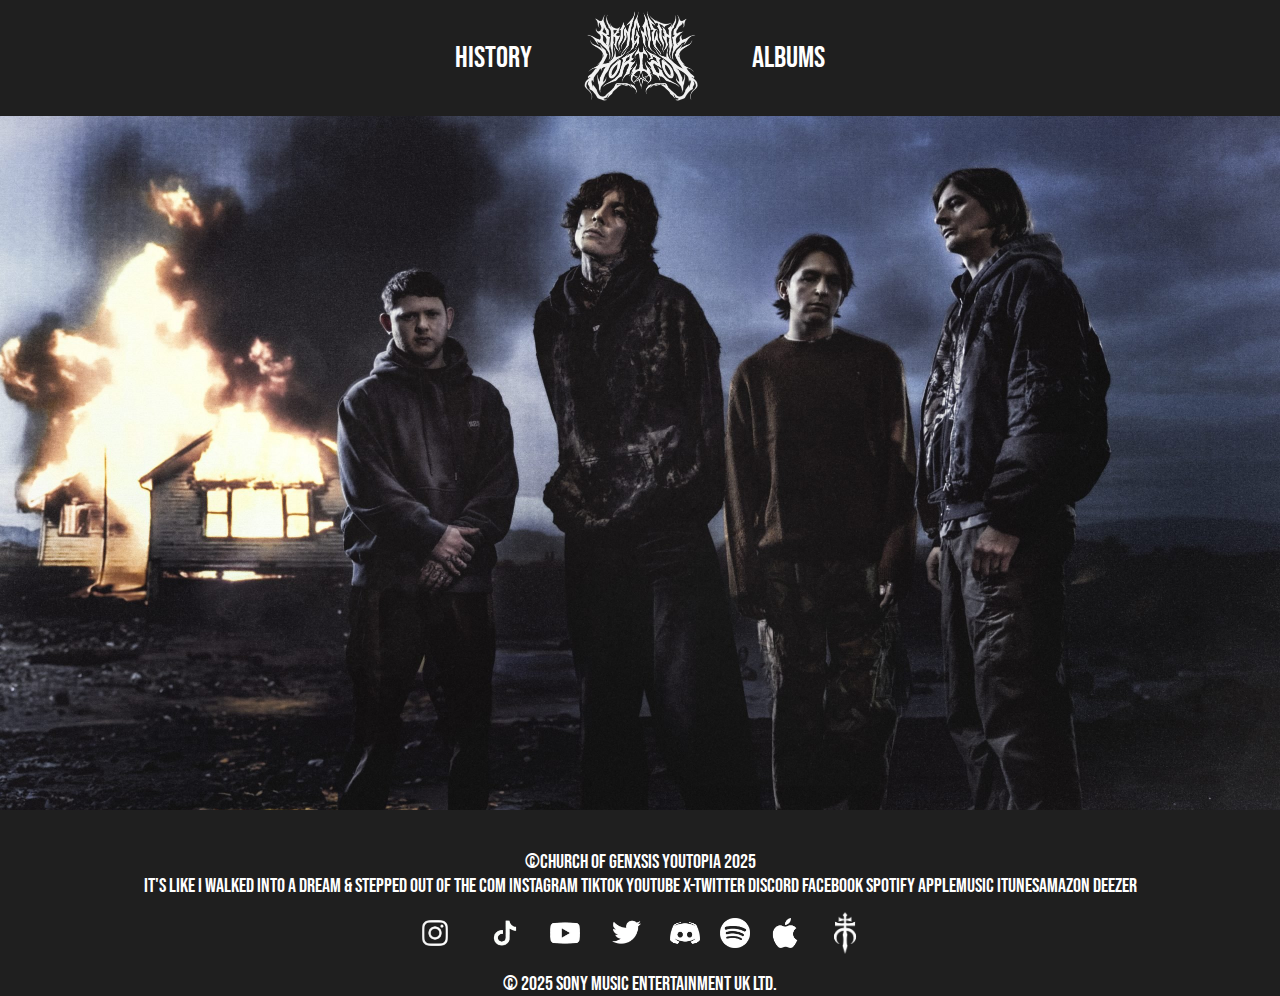
<file: index.html>
<!DOCTYPE html>
<html lang="en">
<head>
    <meta charset="UTF-8">
    <meta name="viewport" content="width=device-width, initial-scale=1.0">
    <title>BMTH</title>
   <link rel="icon" href="./image/bmth-logo-removebg-preview.png">
   <link rel="stylesheet" href="style.css">
   <link rel="preconnect" href="https://fonts.googleapis.com">
<link rel="preconnect" href="https://fonts.gstatic.com" crossorigin>
<link href="https://fonts.googleapis.com/css2?family=Bebas+Neue&display=swap" rel="stylesheet">
<link rel="preconnect" href="https://fonts.googleapis.com">
<link rel="preconnect" href="https://fonts.gstatic.com" crossorigin>
<link href="https://fonts.googleapis.com/css2?family=Kapakana:wght@300..400&display=swap" rel="stylesheet">
</head>
<body>
    <header>
        <nav class="navigation">
            <a href="./history.html"  class="nav-punkt">history</a>
            <a href="#"><img class="icon" src="./image/bring-removebg-preview.png" alt=""></a>
            <a href="./albums.html" class="nav-punkt">albums</a>
        </nav>
      
    </header>
    <div class="coteiner">
        <p class="bmth">Bring Me The Horizon</p>
    </div>
    <footer>
            <p class="youtopia">©Church of Genxsis Youtopia 2025 </p>
        <p class="descript"> It's like I walked into a dream & stepped out of the com instagram tiktok youtube x-twitter discord facebook spotify applemusic itunesamazon deezer</p>
        <ul class="source">
            <li> <a target="_blank" href="https://www.instagram.com/bringmethehorizon/?hl=en"> <img style="width: 50px;" src="./image/White Instagram PNG Outline Icon Transparent with Background - 640x414.png" alt=""></a></li>
            <li> <a target="_blank" href="https://www.tiktok.com/@officialbmth"> <img style="width: 50px;" src="./image/white-tiktok-removebg-preview.png" alt=""></a></li>
            <li> <a target="_blank" href="https://www.youtube.com/channel/UCAayZDDj3uom0QpSJiwLoUw"> <img style="width: 30px;" src="./image/youtube-removebg-preview.png" alt=""></a></li>
            <li> <a target="_blank" href="https://x.com/bmthofficial"> <img style="width: 50px;" src="./image/pngtree-white-twitter-icon--removebg-preview.png" alt=""></a></li>
            <li> <a target="_blank" href="https://app.levellr.com/bmth"> <img style="width: 30px;" src="./image/discord-removebg-preview.png" alt=""></a></li>
            <li> <a target="_blank" href="https://open.spotify.com/artist/1Ffb6ejR6Fe5IamqA5oRUF?si=opyADIgeSC6BNu-2j-dTgw&nd=1&dlsi=b5165b3e6f5d4e90"> <img style="width: 30px;" src="./image/spotify-removebg-preview.png" alt=""></a></li>
            <li> <a target="_blank" href="https://music.apple.com/ua/artist/bring-me-the-horizon/121043936"> <img style="width: 30px;" src="./image/apple-removebg-preview.png" alt=""></a></li>
            <li> <a target="_blank" href="https://dropdead.world/?srsltid=AfmBOoqTgjVtWQ6HOAnwyMZVxaWORB2SXRrzFnpNfz1ZIqHcw5H_eGPZ"> <img style="width: 50px;" src="./image/drop_dead-removebg-preview.png" alt=""></a></li>
        </ul>
        <p class="text_footer">© 2025 Sony Music Entertainment UK Ltd.</p>
    </footer>
</body>
</html>
</file>
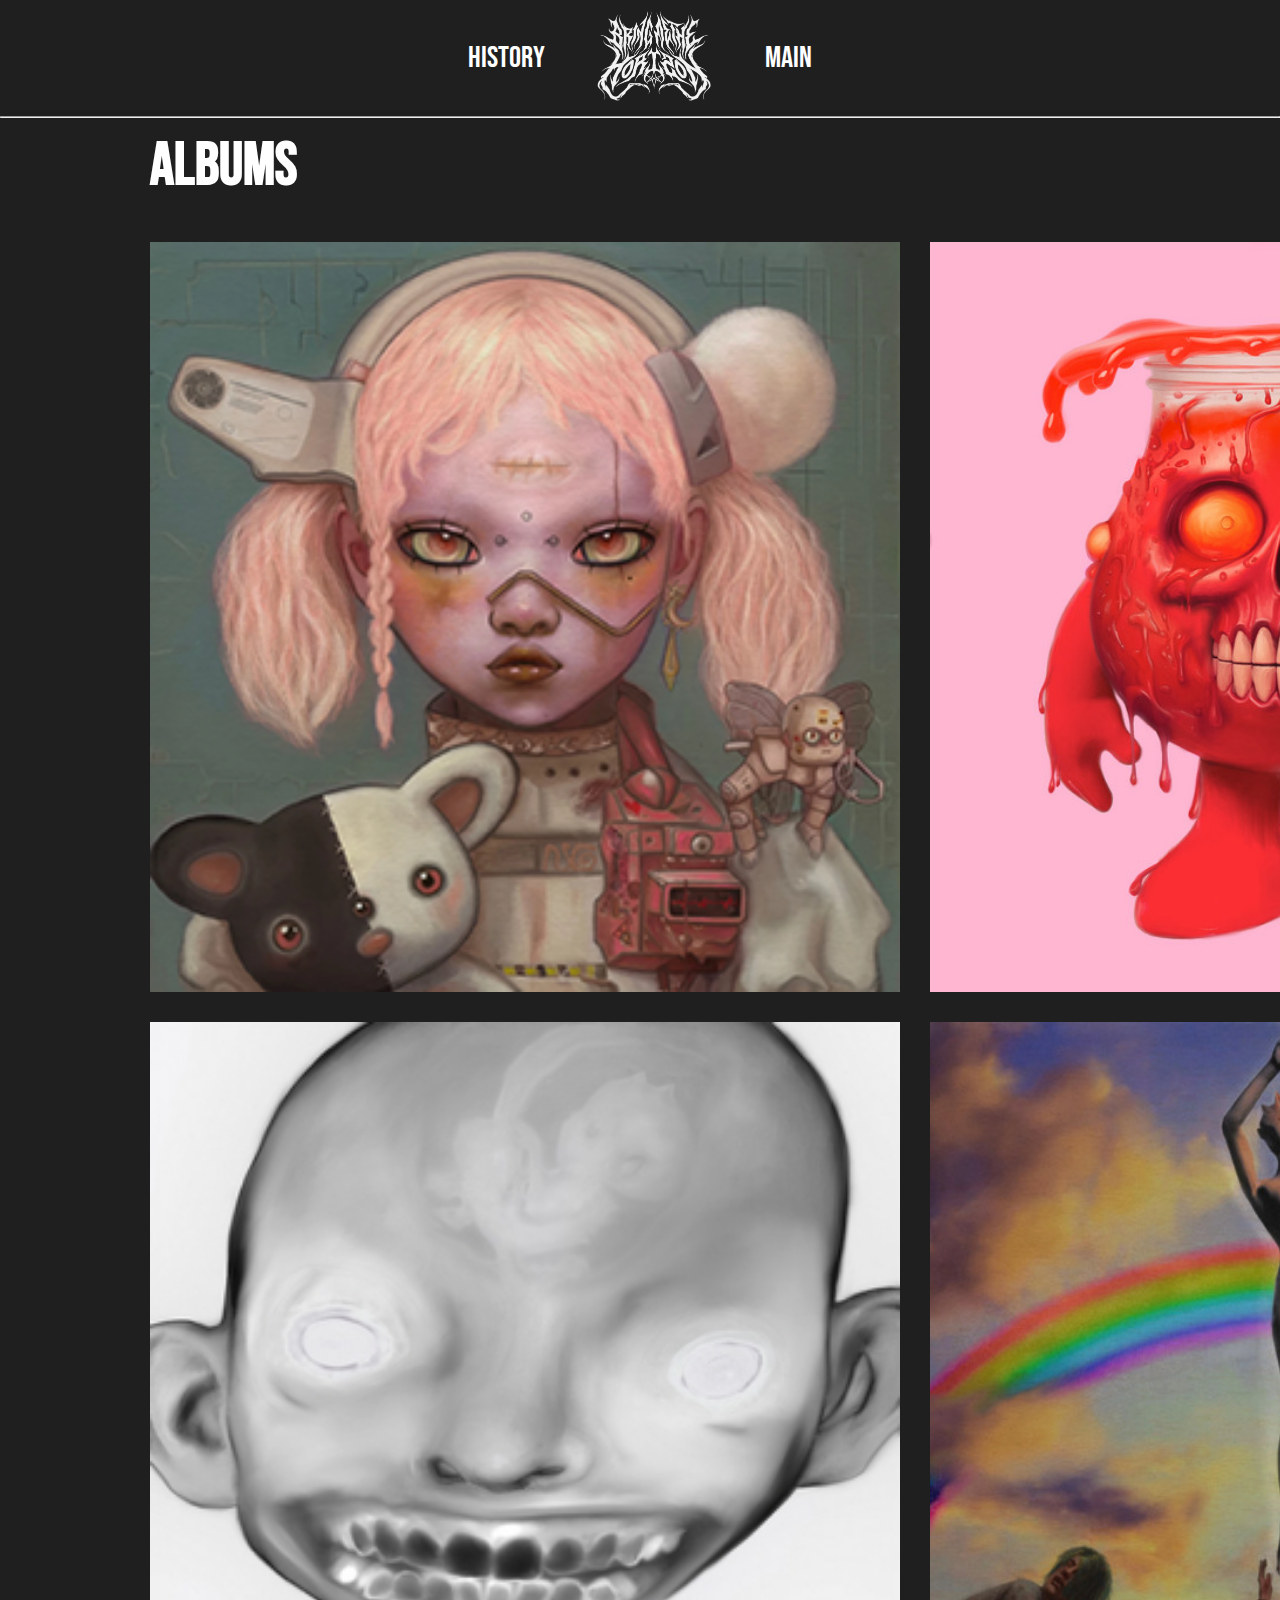
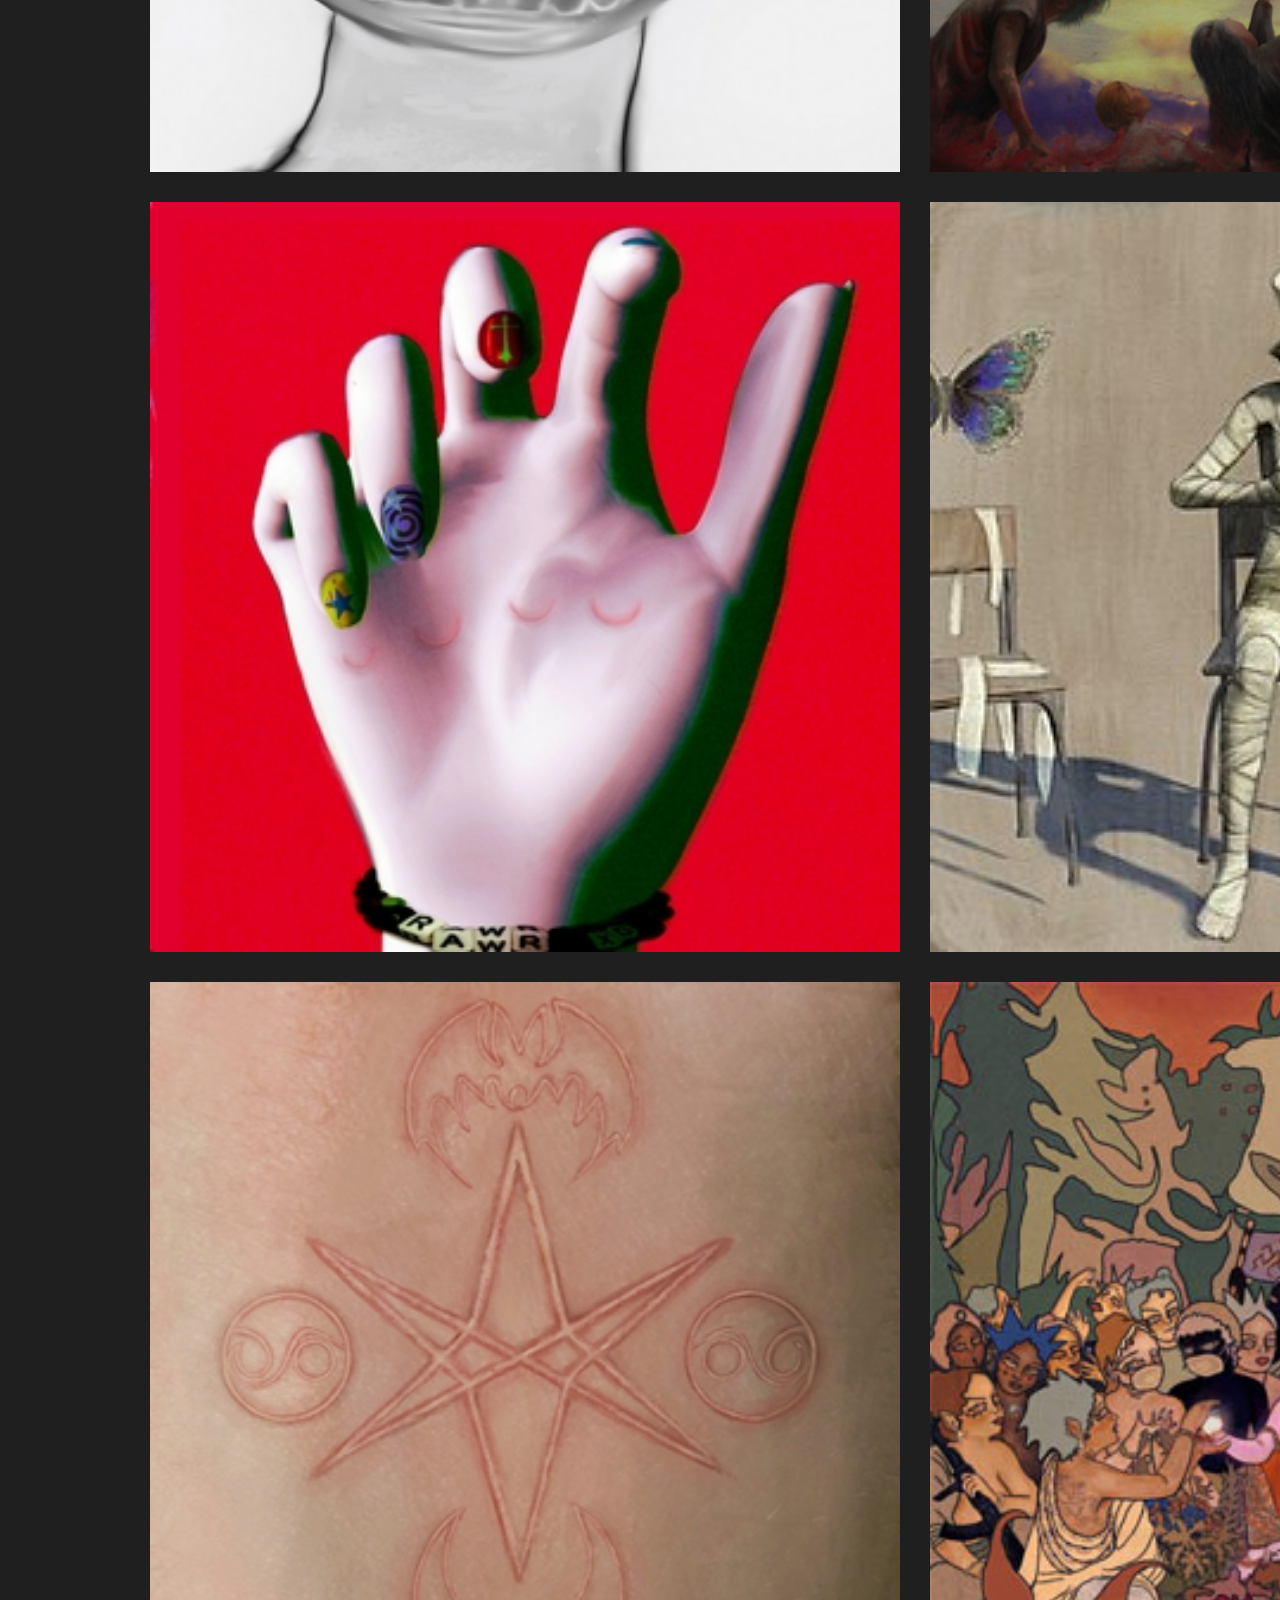
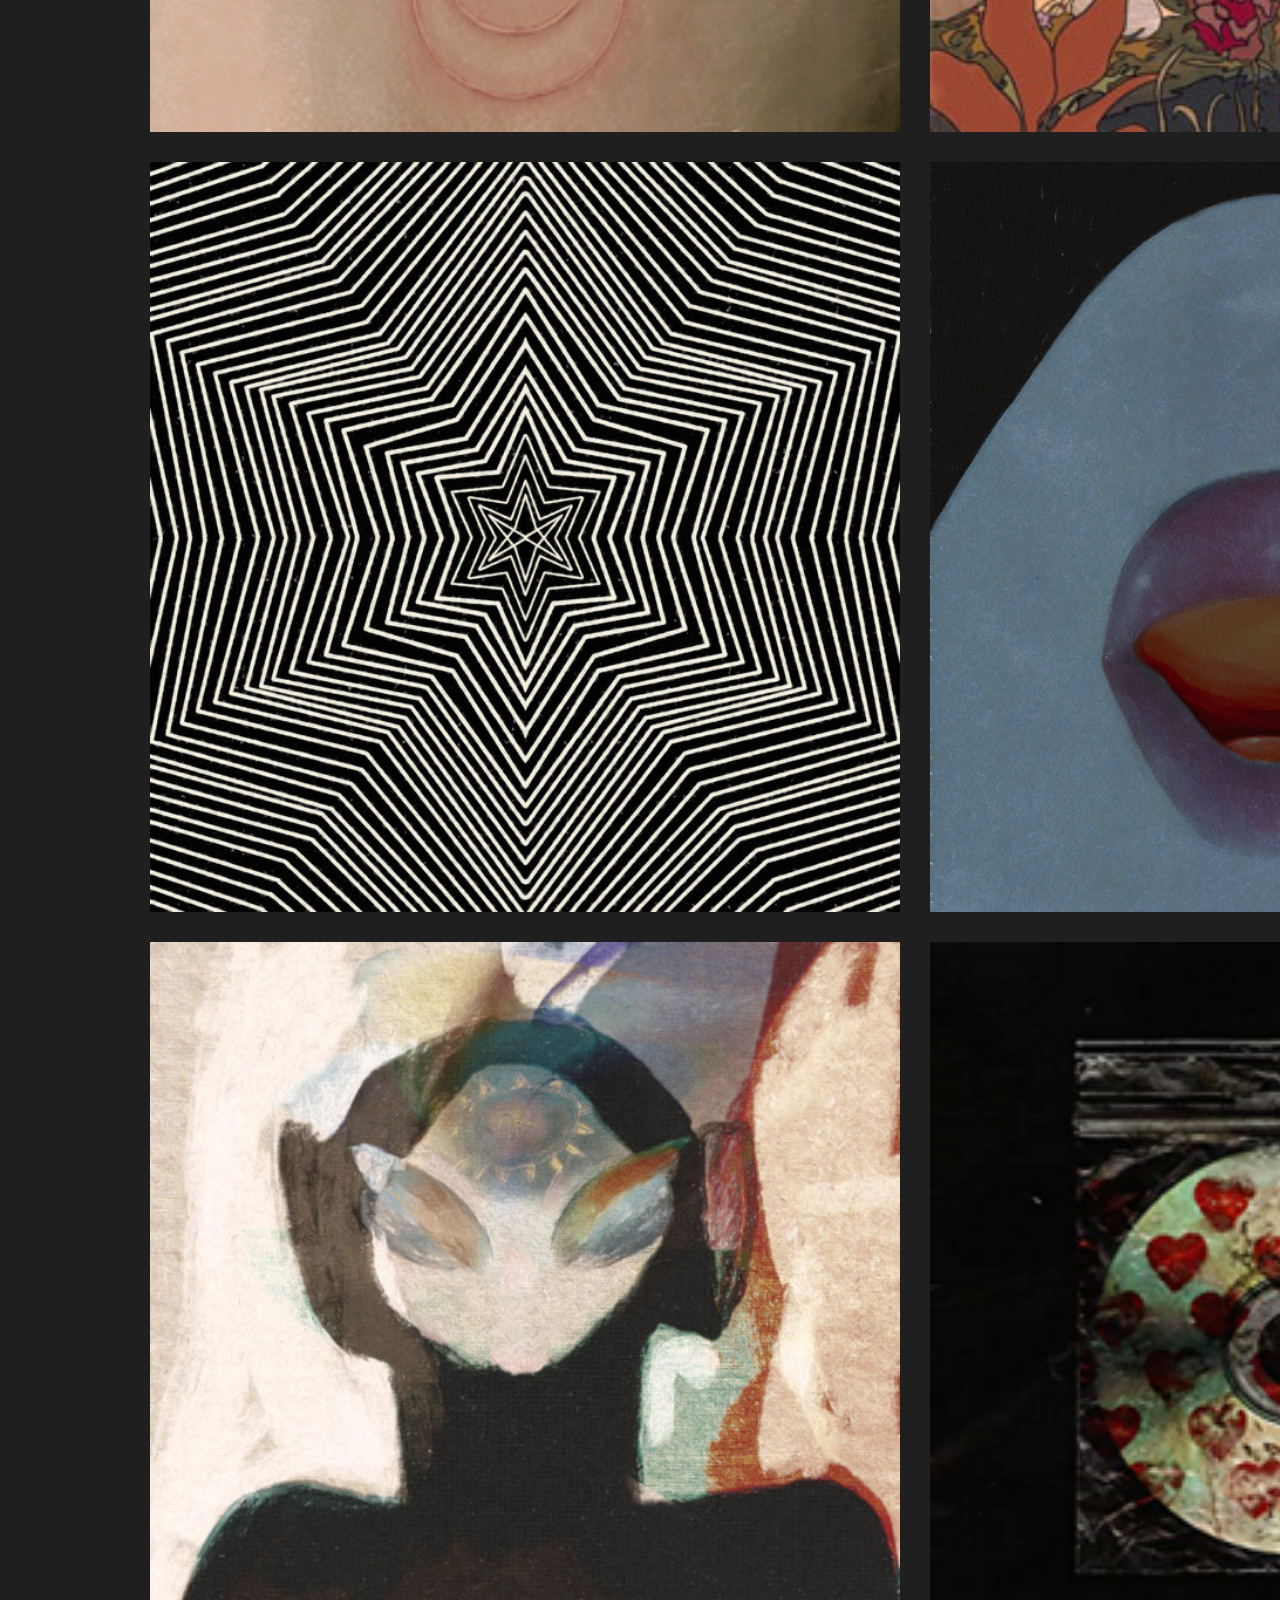
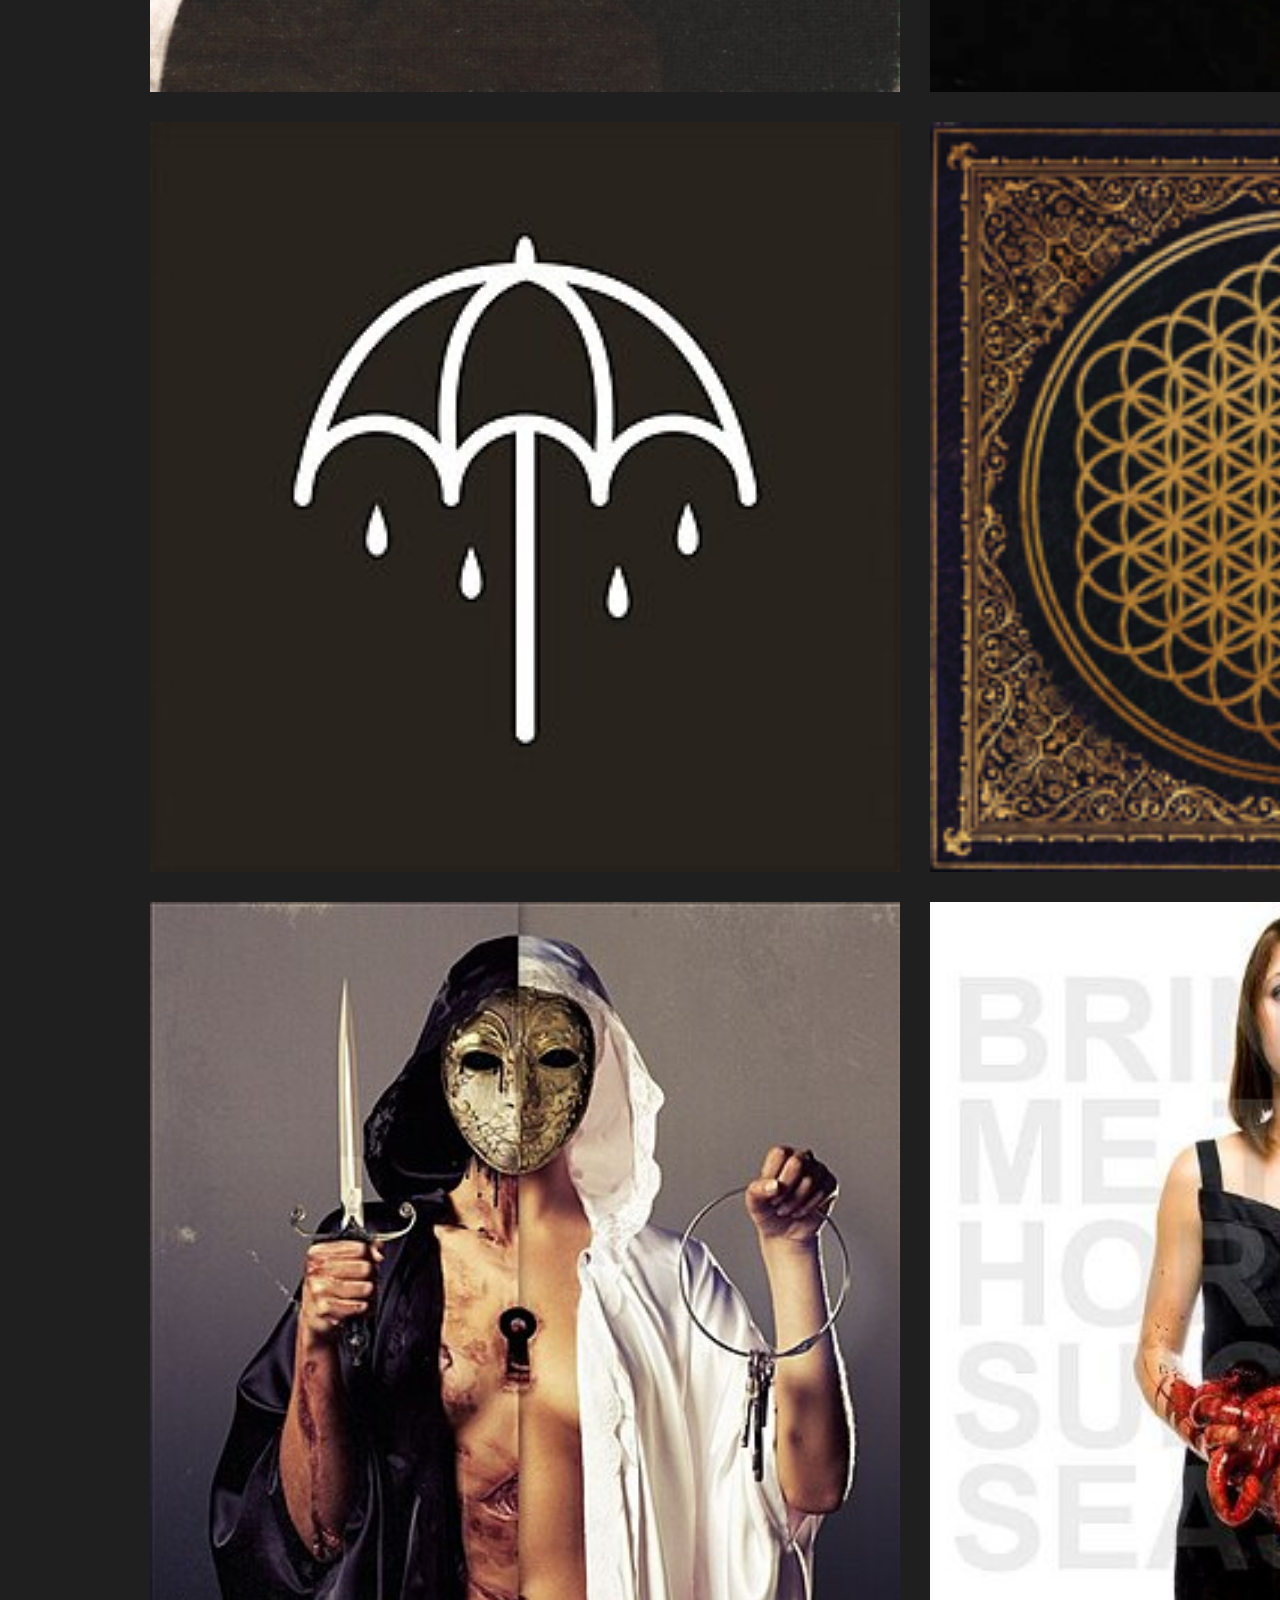
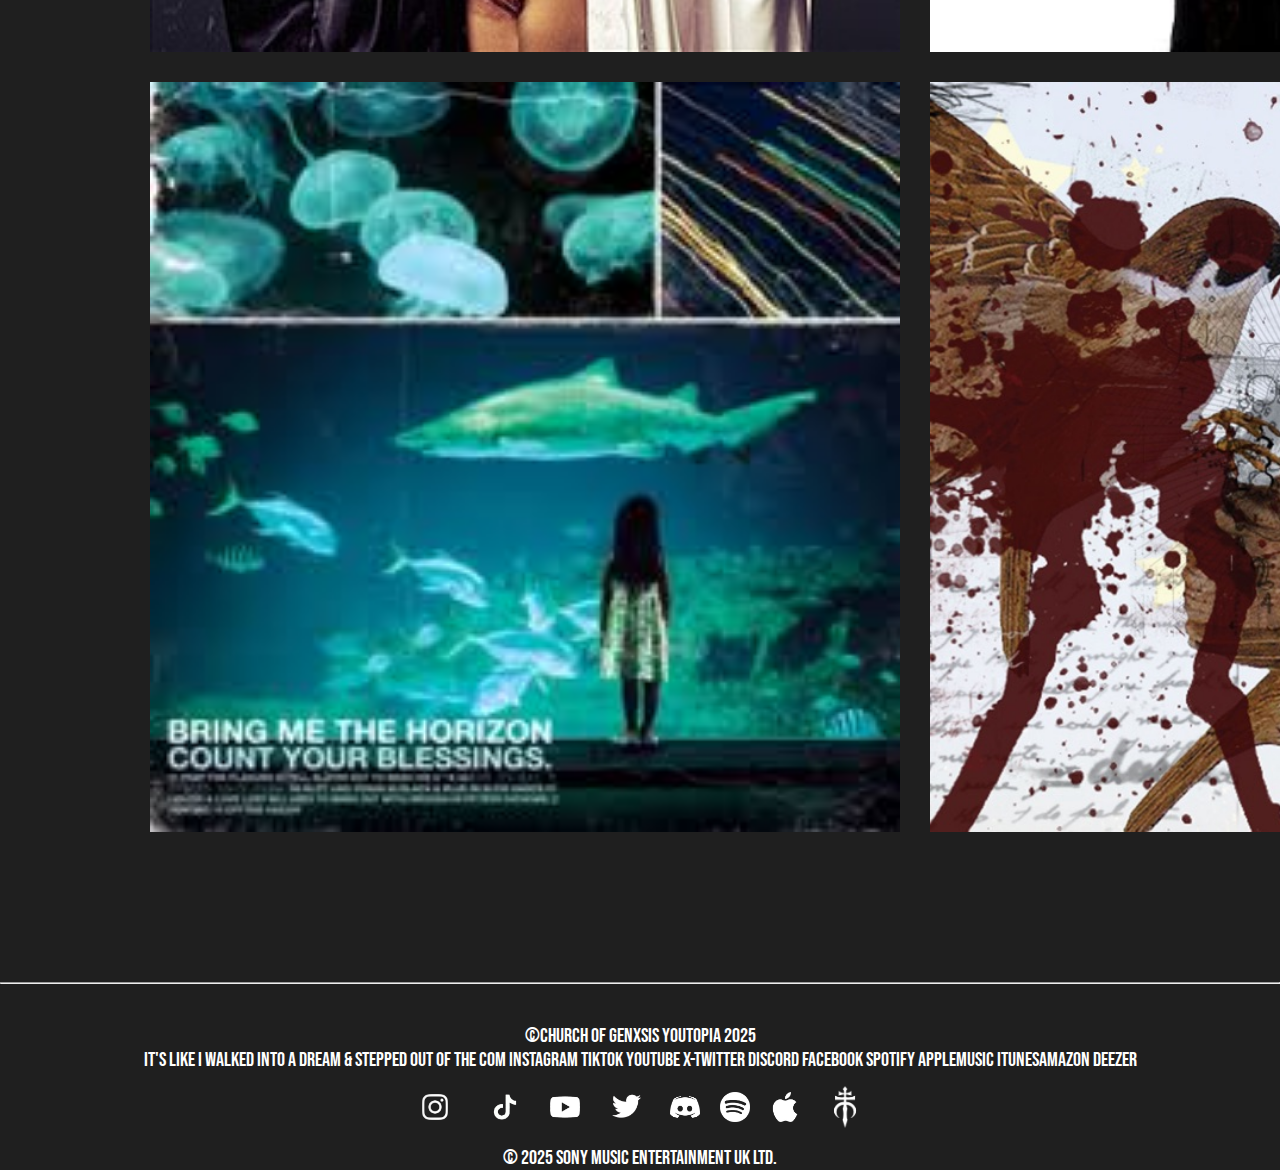
<file: albums.html>
<!DOCTYPE html>
<html lang="en">
<head>
    <meta charset="UTF-8">
    <meta name="viewport" content="width=device-width, initial-scale=1.0">
    <title>BMTH</title>
    <link rel="icon" href="./image/bmth-logo-removebg-preview.png">
    <link rel="stylesheet" href="style.css">
    <link rel="preconnect" href="https://fonts.googleapis.com">
 <link rel="preconnect" href="https://fonts.gstatic.com" crossorigin>
 <link href="https://fonts.googleapis.com/css2?family=Bebas+Neue&display=swap" rel="stylesheet">
 <link rel="preconnect" href="https://fonts.googleapis.com">
 <link rel="preconnect" href="https://fonts.gstatic.com" crossorigin>
 <link href="https://fonts.googleapis.com/css2?family=Kapakana:wght@300..400&display=swap" rel="stylesheet">
</head>
<body>
    <header>
        <nav class="navigation">
            <a style="background-color: transparent;" href="./history.html" class="nav-punkt">history</a>
            <a style="background-color: transparent;" href="#"><img style="background-color: transparent;"  class="icon" src="./image/bring-removebg-preview.png" alt=""></a>
            <a style="background-color: transparent;" href="./index.html"  class="nav-punkt">main</a>
        </nav>
        <hr>
    </header>
    <main style="margin-left: 150px;">
            <h1 class="title_albums">albums</h1>
        <div class="catalog">
            <div class="img_album"> <img style="width: 750px;" src="./image/Post_Human_NeX_GEn.png" alt="">
                <div class="overlay">
                    <div class="overlay-content">
                        <h2 style="background-color: transparent;" class="title_picture">POST HUMAN: NeX GEn</h2>
                        <p class="paragrov_picture">May 24, 2024</p>
                        <a target="_blank" href="https://bmth.co/nexgenAW" class="button_picture">listen</a>
                    </div>
                </div>
            </div>
            <div class="img_album"> <img style="width: 750px;" src="./image/kool-aid.jfif" alt="">
                <div class="overlay">
                    <div class="overlay-content">
                        <h2 style="background-color: transparent;" class="title_picture">Kool-Aid</h2>
                        <p class="paragrov_picture">October 13, 2023</p>
                        <a target="_blank" href="https://bmth.co/Kool-AidAW" class="button_picture">listen</a>
                    </div>
                </div>
            </div>
            <div class="img_album"> <img style="width: 750px;" src="./image/Darkside_BMTH.jpg" alt="">
                <div class="overlay">
                    <div class="overlay-content">
                        <h2 style="background-color: transparent;" class="title_picture">DArkSide</h2>
                        <p class="paragrov_picture">January 5, 2024</p>
                        <a target="_blank" href="https://bmth.co/DArkSideAW" class="button_picture">listen</a>
                    </div>
                </div>
            </div>
            <div class="img_album"> <img style="width: 750px;" src="./image/amen.jpg" alt="">
                <div class="overlay">
                    <div class="overlay-content">
                        <h2 style="background-color: transparent;" class="title_picture">AmEN!</h2>
                        <p class="paragrov_picture">June 2, 2023</p>
                        <a target="_blank" href="https://bmth.co/AmenAW" class="button_picture">listen</a>
                    </div>
                </div>
            </div>
            <div class="img_album"> <img style="width: 750px;" src="./image/Bring_Me_The_Horizon_-_Lost.jpeg" alt="">
                <div class="overlay">
                    <div class="overlay-content">
                        <h2 style="background-color: transparent;" class="title_picture">LosT</h2>
                        <p class="paragrov_picture">May 4, 2023</p>
                        <a target="_blank" href="https://bmth.co/LosTAW" class="button_picture">listen</a>
                    </div>
                </div>
            </div>
            <div class="img_album"> <img style="width: 750px;" src="./image/Strangers_-_BMTH.jpeg" alt="">
                <div class="overlay">
                    <div class="overlay-content">
                        <h2 style="background-color: transparent;" class="title_picture">sTraNgeRs</h2>
                        <p class="paragrov_picture">July 6, 2022</p>
                        <a target="_blank" href="https://bmth.co/strangersAW" class="button_picture">listen</a>
                    </div>
                </div>
            </div>
            <div class="img_album"> <img style="width: 750px;" src="./image/Bring_Me_The_Horizon_-_Die4U.jpeg" alt="">
                <div class="overlay">
                    <div class="overlay-content">
                        <h2 style="background-color: transparent;" class="title_picture">DiE4u</h2>
                        <p class="paragrov_picture">September 15, 2021</p>
                        <a target="_blank" href="https://open.spotify.com/album/4L4TlrXB94790rqWBprweP" class="button_picture">listen</a>
                    </div>
                </div>
            </div>
            <div class="img_album"> <img style="width: 750px;" src="./image/Bring_Me_the_Horizon_Post_Human_Survival_Horror_Cover_Art_2020.jpg" alt="">
                <div class="overlay">
                    <div class="overlay-content">
                        <h2 style="background-color: transparent;" class="title_picture">POST HUMAN : SURVIVAL HORROR</h2>
                        <p class="paragrov_picture">October 30, 2020</p>
                        <a target="_blank" href="https://open.spotify.com/album/0e1WaSNDZnoPixaxDNdWo4?go=1&nd=1&dlsi=1752d1432ff24fb5" class="button_picture">listen</a>
                    </div>
                </div>
            </div>
            <div class="img_album"> <img style="width: 750px;" src="./image/obey.jfif" alt="">
                <div class="overlay">
                    <div class="overlay-content">
                        <h2 style="background-color: transparent;" class="title_picture">Obey (with YUNGBLUD)</h2>
                        <p class="paragrov_picture">September 2, 2020</p>
                        <a target="_blank" href="https://open.spotify.com/track/6MD6xpFK4cfquxRqXxqwjq" class="button_picture">listen</a>
                    </div>
                </div>
            </div>
            <div class="img_album"> <img style="width: 750px;" src="./image/Bring_Me_the_Horizon_-_Parasite_Eve_cover.jpg" alt="">
                <div class="overlay">
                    <div class="overlay-content">
                        <h2 style="background-color: transparent;" class="title_picture">Parasite Eve</h2>
                        <p class="paragrov_picture">June 25, 2020</p>
                        <a target="_blank" href="https://open.spotify.com/album/5PMPY8a70DCHnQic13XueL" class="button_picture">listen</a>
                    </div>
                </div>
            </div>
            <div class="img_album"> <img style="width: 750px;" src="./image/listen.jpg" alt="">
                <div class="overlay">
                    <div class="overlay-content">
                        <h2 style="background-color: transparent;" class="title_picture">Music to listen to~dance to~blaze <br>
                            to~pray to~feed to~sleep to~talk to~grind <br>
                             to~trip to~breath to~help to~hurt to~scroll to~roll to~love <br>
                              to~hate to~learn Too~plot to~play <br>
                             to~be to~feel to~breed to~sweat to~dream <br>
                             to~hide to~live to~die to~GO TO</h2>
                        <p class="paragrov_picture">December 27, 2019</p>
                        <a target="_blank" href="https://open.spotify.com/album/6yC6aLzX5knhWpKDidwxft" class="button_picture">listen</a>
                    </div>
                </div>
            </div>
            <div class="img_album"> <img style="width: 750px;" src="./image/AmoBringMetheHorizon.png" alt="">
                <div class="overlay">
                    <div class="overlay-content">
                        <h2 style="background-color: transparent;" class="title_picture">amo</h2>
                        <p class="paragrov_picture">January 25, 2019</p>
                        <a target="_blank" href="https://open.spotify.com/album/04mkS7FooK8fRbB626T9NR" class="button_picture">listen</a>
                    </div>
                </div>
            </div>
            <div class="img_album"> <img style="width: 750px;" src="./image/That's_the_Spirit_cover.jpeg" alt="">
                <div class="overlay">
                    <div class="overlay-content">
                        <h2 style="background-color: transparent;" class="title_picture">That’s The Spirit</h2>
                        <p class="paragrov_picture">September 11, 2015</p>
                        <a target="_blank" href="https://smarturl.it/ThatsTheSpiritSp" class="button_picture">listen</a>
                    </div>
                </div>
            </div>
            <div class="img_album"> <img style="width: 750px;" src="./image/BMTH_Sempiternal.png" alt="">
                <div class="overlay">
                    <div class="overlay-content">
                        <h2 style="background-color: transparent;" class="title_picture">Sempiternal</h2>
                        <p class="paragrov_picture">April 1, 2013</p>
                        <a target="_blank" href="https://open.spotify.com/album/6IYPmM3xsOPL2XPSvf1ZAz" class="button_picture">listen</a>
                    </div>
                </div>
            </div>
            <div class="img_album"> <img style="width: 750px;" src="./image/TIAHBMISITIAHLKIAS.jpg" alt="">
                <div class="overlay">
                    <div class="overlay-content">
                        <h2 style="background-color: transparent;" class="title_picture">There is a Hell Believe Me I’ve Seen It. There is a Heaven Let’s Keep it a Secret</h2>
                        <p class="paragrov_picture">October 4, 2010</p>
                        <a target="_blank" href="https://open.spotify.com/album/20YfDBr8sQJbKuHF0XKOjN?si=pvGAxXtXTf61_ePnJTl8Xw&nd=1&dlsi=f02eb60115e94d73" class="button_picture">listen</a>
                    </div>
                </div>
            </div>
            <div class="img_album"> <img style="width: 750px;" src="./image/BMTH_S._Season.jpg" alt="">
                <div class="overlay">
                    <div class="overlay-content">
                        <h2 style="background-color: transparent;" class="title_picture">Suicide Season</h2>
                        <p class="paragrov_picture">September 29, 2008</p>
                        <a target="_blank" href="https://open.spotify.com/album/6bdSj3D5soQXZqlxSn5ZQr?si=yvd4Z4F0RPiQyTEzrqUkmA&nd=1&dlsi=3643f56dc9844c72" class="button_picture">listen</a>
                    </div>
                </div>
            </div>
            <div class="img_album"> <img style="width: 750px;" src="./image/images.jfif" alt="">
                <div class="overlay">
                    <div class="overlay-content">
                        <h2 style="background-color: transparent;" class="title_picture">Count Your Blessings</h2>
                        <p class="paragrov_picture">October 30, 2006</p>
                        <a target="_blank" href="https://open.spotify.com/album/3w9BRbUQJTaGxu7a1DEB7S?si=wBjrQ_e4RBGvGJgwU_A8dA&nd=1&dlsi=f65a36aa4bbb46f5" class="button_picture">listen</a>
                    </div>
                </div>
            </div>
            <div class="img_album"> <img style="width: 750px;" src="./image/this.jpg" alt="">
                <div class="overlay">
                    <div class="overlay-content">
                        <h2 style="background-color: transparent;" class="title_picture">This Is What The Edge Of Your Seat Was Made For</h2>
                        <p class="paragrov_picture">September 25, 2004</p>
                        <a target="_blank" href="https://open.spotify.com/album/6eEJ5N9lf9ajwr5LBprfuD" class="button_picture">listen</a>
                    </div>
                </div>
            </div>
        </div>
    </main>
    <footer style="margin-top: 150px ;">
        <hr>
        <p class="youtopia">©Church of Genxsis Youtopia 2025 </p>
    <p class="descript"> It's like I walked into a dream & stepped out of the com instagram tiktok youtube x-twitter discord facebook spotify applemusic itunesamazon deezer</p>
    <ul class="source">
        <li> <a target="_blank" href="https://www.instagram.com/bringmethehorizon/?hl=en"> <img style="width: 50px;" src="./image/White Instagram PNG Outline Icon Transparent with Background - 640x414.png" alt=""></a></li>
        <li> <a target="_blank" href="https://www.tiktok.com/@officialbmth"> <img style="width: 50px;" src="./image/white-tiktok-removebg-preview.png" alt=""></a></li>
        <li> <a target="_blank" href="https://www.youtube.com/channel/UCAayZDDj3uom0QpSJiwLoUw"> <img style="width: 30px;" src="./image/youtube-removebg-preview.png" alt=""></a></li>
        <li> <a target="_blank" href="https://x.com/bmthofficial"> <img style="width: 50px;" src="./image/pngtree-white-twitter-icon--removebg-preview.png" alt=""></a></li>
        <li> <a target="_blank" href="https://app.levellr.com/bmth"> <img style="width: 30px;" src="./image/discord-removebg-preview.png" alt=""></a></li>
        <li> <a target="_blank" href="https://open.spotify.com/artist/1Ffb6ejR6Fe5IamqA5oRUF?si=opyADIgeSC6BNu-2j-dTgw&nd=1&dlsi=b5165b3e6f5d4e90"> <img style="width: 30px;" src="./image/spotify-removebg-preview.png" alt=""></a></li>
        <li> <a target="_blank" href="https://music.apple.com/ua/artist/bring-me-the-horizon/121043936"> <img style="width: 30px;" src="./image/apple-removebg-preview.png" alt=""></a></li>
        <li> <a target="_blank" href="https://dropdead.world/?srsltid=AfmBOoqTgjVtWQ6HOAnwyMZVxaWORB2SXRrzFnpNfz1ZIqHcw5H_eGPZ"> <img style="width: 50px;" src="./image/drop_dead-removebg-preview.png" alt=""></a></li>
    </ul>
    <p class="text_footer">© 2025 Sony Music Entertainment UK Ltd.</p>
</footer>
</body>
</html>
</file>
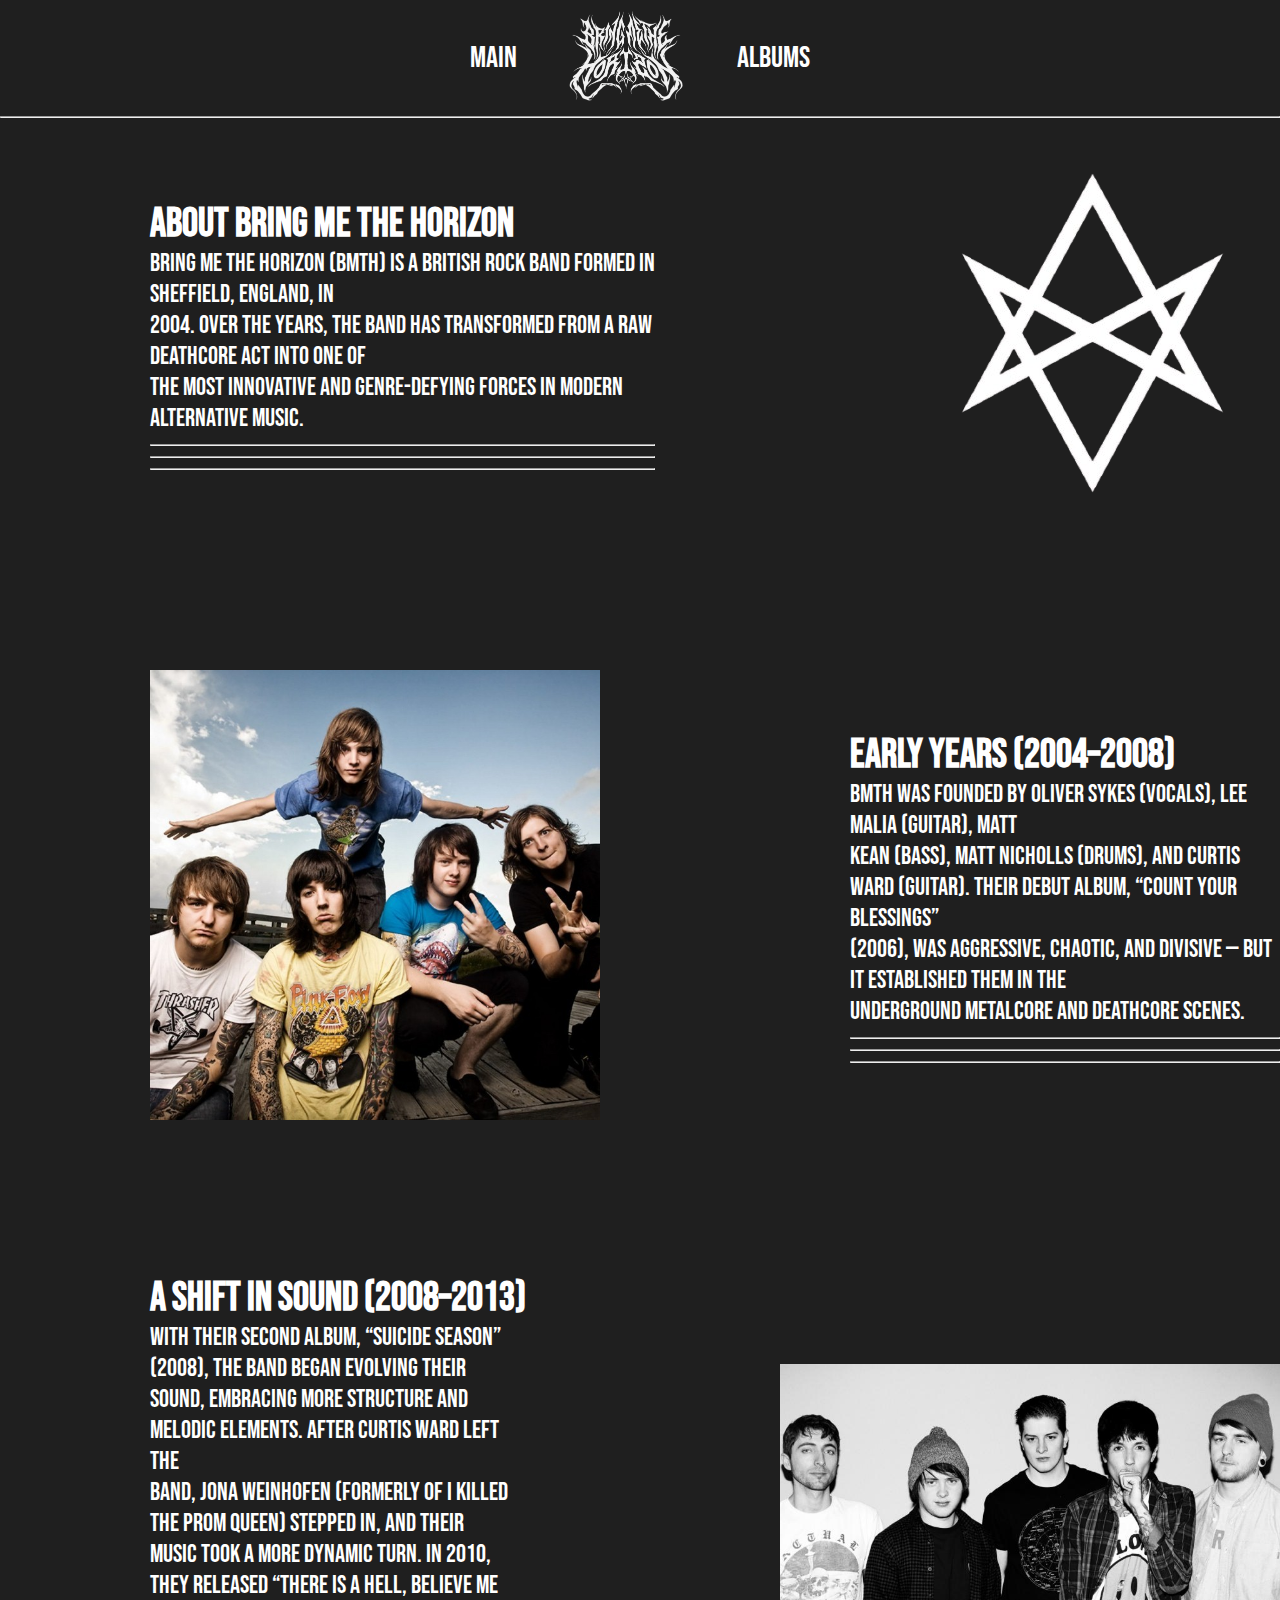
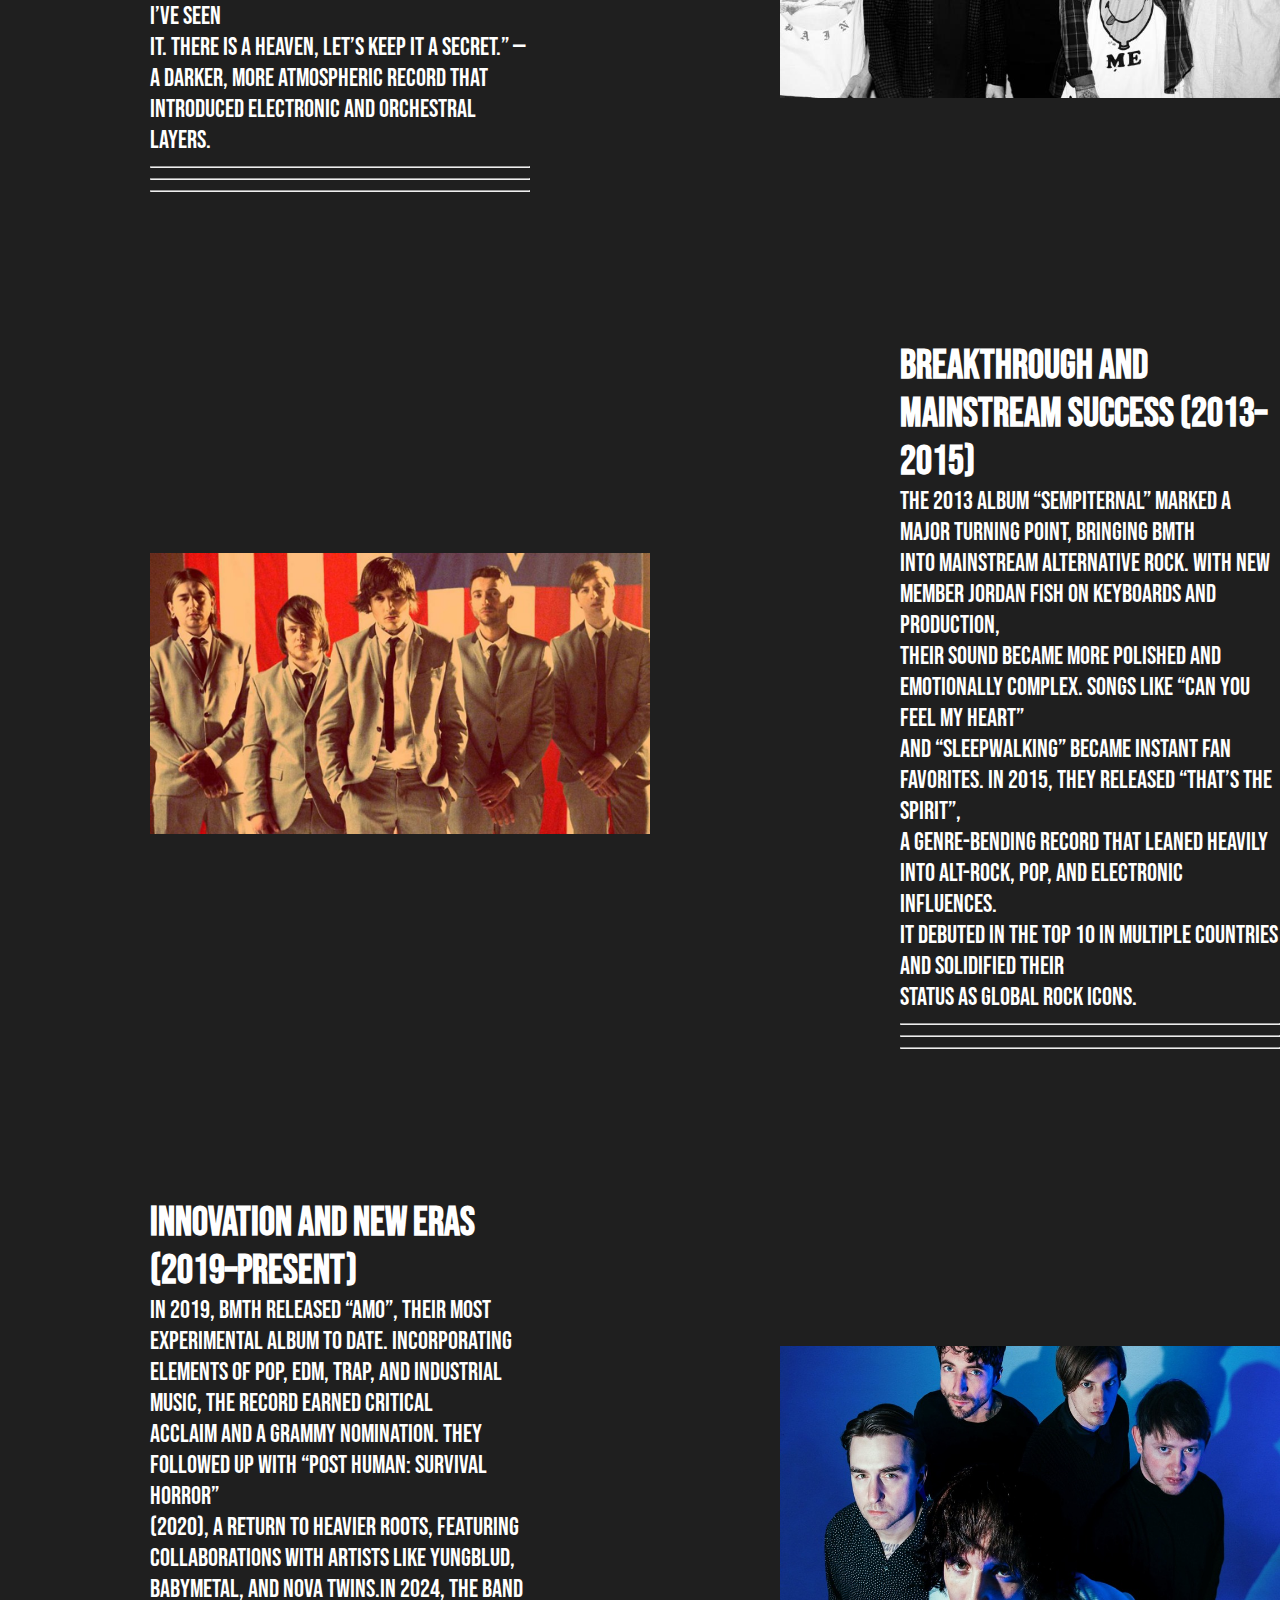
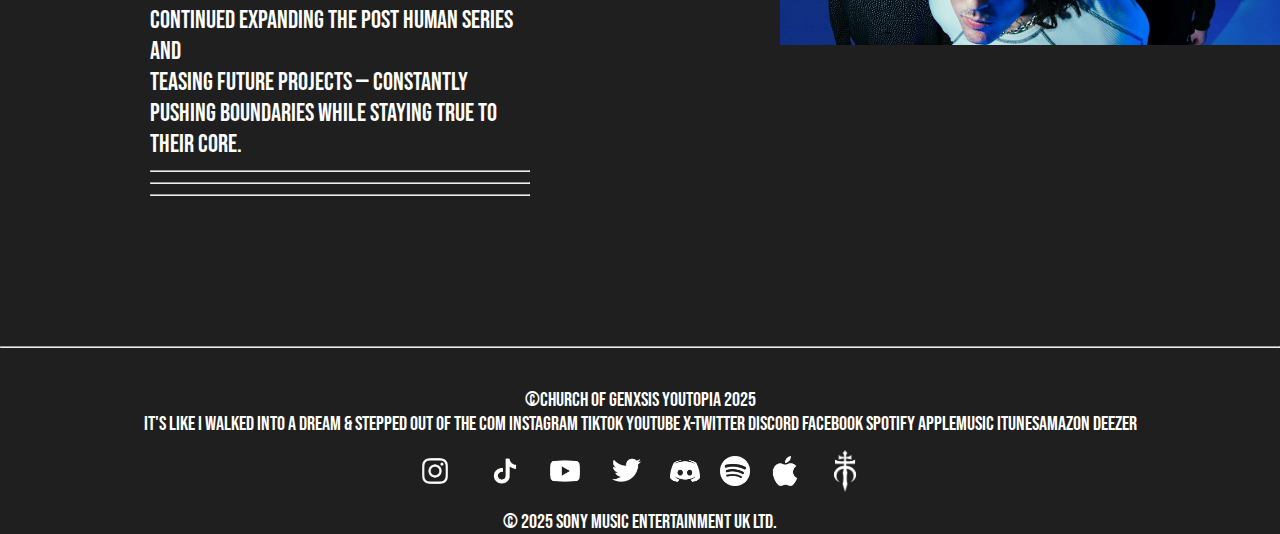
<file: history.html>
<!DOCTYPE html>
<html lang="en">
<head>
    <meta charset="UTF-8">
    <meta name="viewport" content="width=device-width, initial-scale=1.0">
    <title>BMTH</title>
    <link rel="icon" href="./image/bmth-logo-removebg-preview.png">
   <link rel="stylesheet" href="style.css">
   <link rel="preconnect" href="https://fonts.googleapis.com">
<link rel="preconnect" href="https://fonts.gstatic.com" crossorigin>
<link href="https://fonts.googleapis.com/css2?family=Bebas+Neue&display=swap" rel="stylesheet">
<link rel="preconnect" href="https://fonts.googleapis.com">
<link rel="preconnect" href="https://fonts.gstatic.com" crossorigin>
<link href="https://fonts.googleapis.com/css2?family=Kapakana:wght@300..400&display=swap" rel="stylesheet">
</head>
<body>
    <header>
        <nav class="navigation">
            <a style="background-color: transparent;" href="./index.html"  class="nav-punkt">main</a>
            <a style="background-color: transparent;" href="#"><img style="background-color: transparent;"  class="icon" src="./image/bring-removebg-preview.png" alt=""></a>
            <a style="background-color: transparent;" href="./albums.html" class="nav-punkt">albums</a>
        </nav>
        <hr>
    </header>
     <main>
        <div class="conter">
            <div>
                <h2 class="title">About  Bring Me the Horizon</h2>
                <p class="paragrov">Bring Me the Horizon (BMTH) is a British rock band formed in Sheffield, England, in <br>
                 2004. Over the years, the band has transformed from a raw deathcore act into one of <br>
                  the most innovative and genre-defying forces in modern alternative music.</p>
                <!-- <img style="width: 700px; height: 20px; margin-top: 30px;" src="./image/shape_32.png" alt=""> -->
                <hr style="margin-top: 10px;">
                <hr style="margin-top: 10px;">
                <hr style="margin-top: 10px;">
            </div>
           <div>
            <img src="./image/logo-white-removebg-preview.png" alt="">
           </div>
        </div>
        <div class="conter">
            <div>
                <img style="width: 450px;" src="./image/b.jpg" alt="">
               </div>
            <div>
                <h2 class="title">Early Years (2004–2008)</h2>
                <p class="paragrov">BMTH was founded by Oliver Sykes (vocals), Lee Malia (guitar), Matt <br>
                 Kean (bass), Matt Nicholls (drums), and Curtis Ward (guitar). Their debut album, “Count Your Blessings” <br>
                  (2006), was aggressive, chaotic, and divisive — but it established them in the <br>
                   underground metalcore and deathcore scenes.</p>
                <!-- <img style="width: 700px; height: 20px; margin-top: 30px;" src="./image/shape_32.png" alt=""> -->
                <hr style="margin-top: 10px;">
                <hr style="margin-top: 10px;">
                <hr style="margin-top: 10px;">
            </div>
        </div>
        <div style="margin-top: 150px ;" class="conter">
            <div>
                <h2 class="title">A Shift in Sound (2008–2013)</h2>
                <p class="paragrov">With their second album, “Suicide Season” (2008), the band began evolving their <br>
                     sound, embracing more structure and melodic elements. After Curtis Ward left the <br>
                      band, Jona Weinhofen (formerly of I Killed the Prom Queen) stepped in, and their <br>
                       music took a more dynamic turn.
                    In 2010, they released “There Is a Hell, Believe Me I’ve Seen <br>
                     It. There Is a Heaven, Let’s 
                     Keep It a Secret.” — a darker, more atmospheric record that <br>
                      introduced electronic and orchestral layers.</p>
                <!-- <img style="width: 700px; height: 20px; margin-top: 30px;" src="./image/shape_32.png" alt=""> -->
                <hr style="margin-top: 10px;">
                <hr style="margin-top: 10px;">
                <hr style="margin-top: 10px;">
            </div>
           <div>
            <img style="width: 500px;" src="./image/m.jpeg" alt="">
           </div>
        </div>
        <div class="conter" style="margin-top: 150px;">
            <div>
                <img style="width: 500px;" src="./image/t.jpg" alt="">
               </div>
            <div>
                <h2 class="title">Breakthrough and Mainstream Success (2013–2015)</h2>
                <p class="paragrov">The 2013 album “Sempiternal” marked a major turning point, bringing BMTH <br>
                     into mainstream alternative rock. With new member Jordan Fish on keyboards and production, <br>
                      their sound became more polished and emotionally complex. Songs like “Can You Feel My Heart” <br>
                       and “Sleepwalking” became instant fan favorites.
                    In 2015, they released “That’s the Spirit”, <br>
                     a genre-bending record that leaned heavily into alt-rock, pop, and electronic influences. <br>
                     It debuted in the Top 10 in multiple countries and solidified their <br>
                      status as global rock icons.</p>
                <!-- <img style="width: 700px; height: 20px; margin-top: 30px;" src="./image/shape_32.png" alt=""> -->
                <hr style="margin-top: 10px;">
                <hr style="margin-top: 10px;">
                <hr style="margin-top: 10px;">
            </div>
        </div>
        <div style="margin-top: 150px ;" class="conter">
            <div>
                <h2 class="title">Innovation and New Eras (2019–Present)</h2>
                <p class="paragrov">In 2019, BMTH released “amo”, their most experimental album to date. Incorporating <br>
                     elements of pop, EDM, trap, and industrial music, the record earned critical <br>
                      acclaim and a Grammy nomination. They followed up with “Post Human: Survival Horror” <br>
                       (2020), a return to heavier roots, featuring collaborations with artists like YUNGBLUD, <br>
                        Babymetal, and Nova Twins.In 2024, the band continued expanding the Post Human series and <br>
                         teasing future projects — constantly pushing boundaries while staying true to their core.</p>
                <!-- <img style="width: 700px; height: 20px; margin-top: 30px;" src="./image/shape_32.png" alt=""> -->
                <hr style="margin-top: 10px;">
                <hr style="margin-top: 10px;">
                <hr style="margin-top: 10px;">
            </div>
           <div>
            <img style="width: 500px;" src="./image/h.jpg" alt="">
           </div>
        </div>
     </main>

     <footer style="margin-top: 150px ;">
        <hr>
        <p class="youtopia">©Church of Genxsis Youtopia 2025 </p>
    <p class="descript"> It's like I walked into a dream & stepped out of the com instagram tiktok youtube x-twitter discord facebook spotify applemusic itunesamazon deezer</p>
    <ul class="source">
        <li> <a target="_blank" href="https://www.instagram.com/bringmethehorizon/?hl=en"> <img style="width: 50px;" src="./image/White Instagram PNG Outline Icon Transparent with Background - 640x414.png" alt=""></a></li>
        <li> <a target="_blank" href="https://www.tiktok.com/@officialbmth"> <img style="width: 50px;" src="./image/white-tiktok-removebg-preview.png" alt=""></a></li>
        <li> <a target="_blank" href="https://www.youtube.com/channel/UCAayZDDj3uom0QpSJiwLoUw"> <img style="width: 30px;" src="./image/youtube-removebg-preview.png" alt=""></a></li>
        <li> <a target="_blank" href="https://x.com/bmthofficial"> <img style="width: 50px;" src="./image/pngtree-white-twitter-icon--removebg-preview.png" alt=""></a></li>
        <li> <a target="_blank" href="https://app.levellr.com/bmth"> <img style="width: 30px;" src="./image/discord-removebg-preview.png" alt=""></a></li>
        <li> <a target="_blank" href="https://open.spotify.com/artist/1Ffb6ejR6Fe5IamqA5oRUF?si=opyADIgeSC6BNu-2j-dTgw&nd=1&dlsi=b5165b3e6f5d4e90"> <img style="width: 30px;" src="./image/spotify-removebg-preview.png" alt=""></a></li>
        <li> <a target="_blank" href="https://music.apple.com/ua/artist/bring-me-the-horizon/121043936"> <img style="width: 30px;" src="./image/apple-removebg-preview.png" alt=""></a></li>
        <li> <a target="_blank" href="https://dropdead.world/?srsltid=AfmBOoqTgjVtWQ6HOAnwyMZVxaWORB2SXRrzFnpNfz1ZIqHcw5H_eGPZ"> <img style="width: 50px;" src="./image/drop_dead-removebg-preview.png" alt=""></a></li>
    </ul>
    <p class="text_footer">© 2025 Sony Music Entertainment UK Ltd.</p>
</footer>
</body>
</html>
</file>
<file: style.css>
* {
  margin: 0;
  padding: 0;
  background-color: rgb(31, 31, 31);
}
.icon {
  width: 140px;
}
.navigation {
  display: flex;
  justify-content: center;
  align-items: center;
  gap: 40px;
  background-color: rgb(31, 31, 31);
}
.nav-punkt {
  font-family: Bebas Neue;
  font-size: 30px;
  text-decoration: none;
  color: rgb(255, 255, 255);
}
.coteiner {
  background-image: url(./image/BMTHVV11-_MAIN-IMAGE_-scaled.jpg);
  background-size: cover;
  background-repeat: no-repeat;
  height: 810px;
}
.bmth {
  font-family: Kapakana;
  color: white;
  position: absolute;
  margin-top: 140px;
  margin-left: 1300px;
  font-size: 50px;
  background-color: transparent;
}
.youtopia {
  font-family: Bebas Neue;
  font-size: 20px;
  color: rgb(255, 255, 255);
  display: flex;
  justify-content: center;
  align-items: center;
  margin-top: 40px;
}
.descript {
  font-family: Bebas Neue;
  font-size: 20px;
  color: rgb(255, 255, 255);
  display: flex;
  justify-content: center;
  align-items: center;
}
.source {
  list-style: none;
  display: flex;
  justify-content: center;
  align-items: center;
  gap: 20px;
  margin-top: 10px;
}
.text_footer {
  display: flex;
  justify-content: center;
  align-items: center;
  font-family: Bebas Neue;
  font-size: 20px;
  color: rgb(255, 255, 255);
  margin-top: 10px;
}
.title {
  font-family: Bebas Neue;
  font-size: 40px;
  color: rgb(255, 255, 255);
}
.paragrov {
  font-family: Bebas Neue;
  font-size: 25px;
  color: rgb(255, 255, 255);
}
.conter {
  align-items: center;
  display: flex;
  margin-left: 150px;
  gap: 250px;
}
.catalog {
  display: grid;
  grid-template-columns: 1fr 1fr;
  gap: 30px;
}
.title_albums {
  font-family: Bebas Neue;
  font-size: 60px;
  color: rgb(255, 255, 255);
  margin-top: 130px;
  margin-bottom: 40px;
}
.img_album {
  position: relative;
  width: 750px;
  height: auto;
  overflow: hidden;
}
.img_album img {
  width: 100%;
  display: block;
  transition: 0.5s ease;
}
.img_album .overlay {
  position: absolute;
  top: 0;
  left: 0;
  width: 100%;
  height: 100%;
  background-color: rgba(0, 0, 0, 0.6);
  display: flex;
  align-items: center;
  justify-content: center;
  color: white;
  font-size: 20px;
  opacity: 0;
  transition: 0.5s ease;
  text-align: center;
  padding: 20px;
}
.img_album:hover img {
  transform: scale(1.05);
  filter: brightness(50%);
}
.img_album:hover .overlay {
  opacity: 1;
}
.title_picture {
  font-family: Bebas Neue;
  font-size: 30px;
  color: rgb(255, 255, 255);
}
.paragrov_picture {
  font-family: Bebas Neue;
  font-size: 20px;
  color: rgb(255, 255, 255);
}
.button_picture {
  width: 100px;
  height: 40px;
  background-color: rgb(255, 255, 255);
  color: rgb(31, 31, 31);
  font-family: Bebas Neue;
  font-size: 20px;
  text-decoration: none;
  display: flex;
  justify-content: center;
  align-items: center;
}
.overlay-content {
  display: flex;
  flex-direction: column;
  align-items: center;
  gap: 10px;
  background-color: transparent;
}
header {
  position: fixed; /* закрепляет элемент */
  top: 0; /* отступ от верхнего края = 0 */
  left: 0;
  width: 100%; /* на всю ширину экрана */

  color: white;
  z-index: 1000; /* чтобы был поверх других блоков */
}
</file>
